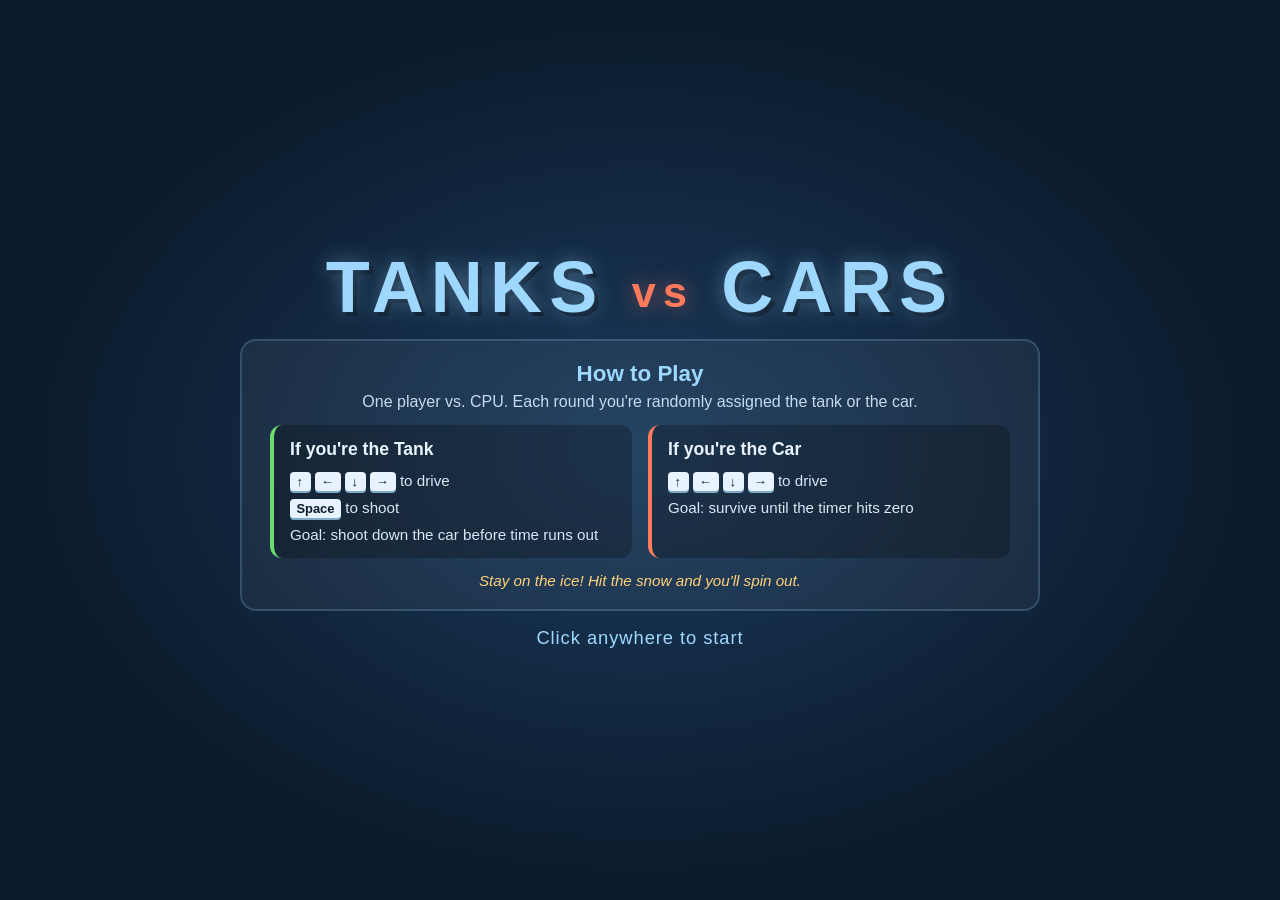
<file: index.html>
<!DOCTYPE html>
<html lang="en">
<head>
  <meta charset="UTF-8" />
  <meta name="viewport" content="width=device-width, initial-scale=1.0" />
  <title>Tanks vs Cars</title>
  <link rel="stylesheet" href="styles.css" />
</head>
<body>
  <canvas id="game"></canvas>

  <main class="home" id="home">
    <h1 class="title">TANKS <span class="vs">vs</span> CARS</h1>

    <section class="how-to-play">
      <h2>How to Play</h2>
      <p class="intro">One player vs. CPU. Each round you're randomly assigned the tank or the car.</p>

      <div class="players desktop-only">
        <div class="player tank">
          <h3>If you're the Tank</h3>
          <ul>
            <li><kbd>&uarr;</kbd> <kbd>&larr;</kbd> <kbd>&darr;</kbd> <kbd>&rarr;</kbd> to drive</li>
            <li><kbd>Space</kbd> to shoot</li>
            <li>Goal: shoot down the car before time runs out</li>
          </ul>
        </div>

        <div class="player car">
          <h3>If you're the Car</h3>
          <ul>
            <li><kbd>&uarr;</kbd> <kbd>&larr;</kbd> <kbd>&darr;</kbd> <kbd>&rarr;</kbd> to drive</li>
            <li>Goal: survive until the timer hits zero</li>
          </ul>
        </div>
      </div>

      <div class="players touch-only">
        <div class="player tank">
          <h3>If you're the Tank</h3>
          <ul>
            <li>Drag the joystick to drive</li>
            <li>Tap the screen to shoot</li>
            <li>Goal: shoot down the car before time runs out</li>
          </ul>
        </div>

        <div class="player car">
          <h3>If you're the Car</h3>
          <ul>
            <li>Drag the joystick to drive</li>
            <li>Goal: survive until the timer hits zero</li>
          </ul>
        </div>
      </div>

      <p class="warning">Stay on the ice! Hit the snow and you'll spin out.</p>
    </section>

    <p class="start-prompt">Click anywhere to start</p>
  </main>

  <script src="game.js"></script>
  <script src="main.js"></script>
</body>
</html>
</file>
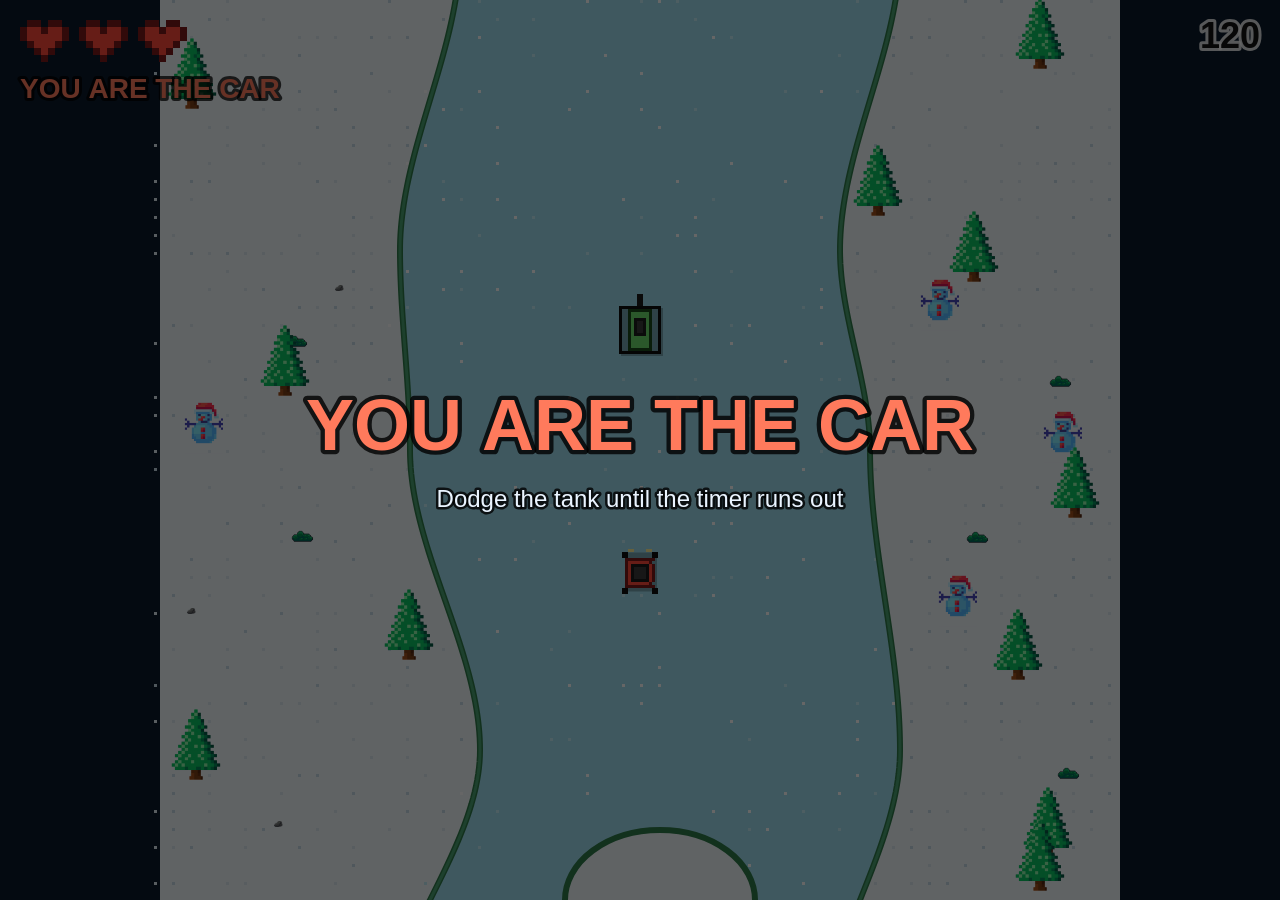
<file: game.html>
<!DOCTYPE html>
<html lang="en">
<head>
  <meta charset="UTF-8" />
  <meta name="viewport" content="width=device-width, initial-scale=1.0" />
  <title>Tank vs Car — Game</title>
  <link rel="stylesheet" href="styles.css" />
</head>
<body class="game-body">
  <canvas id="game"></canvas>
  <script src="game.js"></script>
</body>
</html>
</file>
<file: styles.css>
* {
  box-sizing: border-box;
  margin: 0;
  padding: 0;
}

html, body {
  height: 100%;
  font-family: -apple-system, BlinkMacSystemFont, "Segoe UI", sans-serif;
  background: #0b1a2b;
  color: #eaf4ff;
  overflow: hidden;
  cursor: pointer;
  user-select: none;
}

.home {
  position: fixed;
  inset: 0;
  z-index: 10;
  display: flex;
  flex-direction: column;
  align-items: center;
  justify-content: center;
  padding: 1.5rem 1.25rem;
  text-align: center;
  overflow: hidden;
  background:
    radial-gradient(ellipse at center, #1a3a5c 0%, #0b1a2b 70%);
}

.title {
  font-size: clamp(2.2rem, 6vw, 4.5rem);
  font-weight: 900;
  letter-spacing: 0.1em;
  color: #9fd8ff;
  text-shadow:
    0 0 20px rgba(159, 216, 255, 0.4),
    4px 4px 0 #0b1a2b;
  margin-bottom: 1rem;
  line-height: 1;
}

.title .vs {
  color: #ff7a5c;
  font-size: 0.6em;
  vertical-align: middle;
  text-shadow: 0 0 20px rgba(255, 122, 92, 0.5);
}

.how-to-play {
  background: rgba(255, 255, 255, 0.05);
  border: 2px solid rgba(159, 216, 255, 0.2);
  border-radius: 16px;
  padding: 1.25rem 1.75rem;
  max-width: 800px;
  width: 100%;
  backdrop-filter: blur(6px);
}

.how-to-play h2 {
  font-size: 1.4rem;
  margin-bottom: 0.35rem;
  color: #9fd8ff;
}

.intro {
  color: #c6dbef;
  margin-bottom: 0.9rem;
  font-size: 1rem;
}

.players {
  display: grid;
  grid-template-columns: 1fr 1fr;
  gap: 1rem;
  margin-bottom: 0.9rem;
}

@media (max-width: 600px) {
  .players { grid-template-columns: 1fr; }
}

/* Short viewports (mobile landscape, etc.) — compact everything to fit. */
@media (max-height: 520px) {
  .home { padding: 0.5rem 1rem; }
  .title { font-size: clamp(1.5rem, 5vh, 2.5rem); margin-bottom: 0.5rem; }
  .how-to-play { padding: 0.6rem 1rem; }
  .how-to-play h2 { font-size: 1.1rem; margin-bottom: 0.2rem; }
  .intro { font-size: 0.85rem; margin-bottom: 0.5rem; }
  .players { gap: 0.6rem; margin-bottom: 0.5rem; }
  .player { padding: 0.5rem 0.75rem; }
  .player h3 { font-size: 0.95rem; margin-bottom: 0.25rem; }
  .player ul { gap: 0.2rem; font-size: 0.8rem; }
  .warning { font-size: 0.8rem; }
  .start-prompt { margin-top: 0.5rem; font-size: 0.95rem; }
}

/* Device-based instructions: keyboard on desktop, touch on mobile/tablet. */
.touch-only { display: none; }
@media (hover: none) and (pointer: coarse) {
  .desktop-only { display: none; }
  .touch-only   { display: grid; }
}


.player {
  background: rgba(0, 0, 0, 0.25);
  border-radius: 12px;
  padding: 0.9rem 1rem;
  text-align: left;
}

.player.tank { border-left: 4px solid #6cdc6c; }
.player.car  { border-left: 4px solid #ff7a5c; }

.player h3 {
  margin-bottom: 0.75rem;
  font-size: 1.1rem;
}

.player ul {
  list-style: none;
  display: flex;
  flex-direction: column;
  gap: 0.5rem;
  font-size: 0.95rem;
  color: #d8e8f5;
}

kbd {
  display: inline-block;
  min-width: 1.6em;
  padding: 0.15em 0.5em;
  background: #e8f3ff;
  color: #0b1a2b;
  border-radius: 4px;
  font-family: inherit;
  font-weight: 700;
  font-size: 0.85em;
  box-shadow: 0 2px 0 #7fa8c9;
}

.warning {
  color: #ffd27a;
  font-size: 0.95rem;
  font-style: italic;
}

.start-prompt {
  margin-top: 1rem;
  font-size: 1.15rem;
  color: #9fd8ff;
  letter-spacing: 0.05em;
  animation: pulse 1.6s ease-in-out infinite;
}

@keyframes pulse {
  0%, 100% { opacity: 0.5; }
  50%      { opacity: 1; }
}

#game {
  display: block;
  position: fixed;
  inset: 0;
  width: 100vw;
  height: 100vh;
  background: #0b1a2b;
}
</file>
